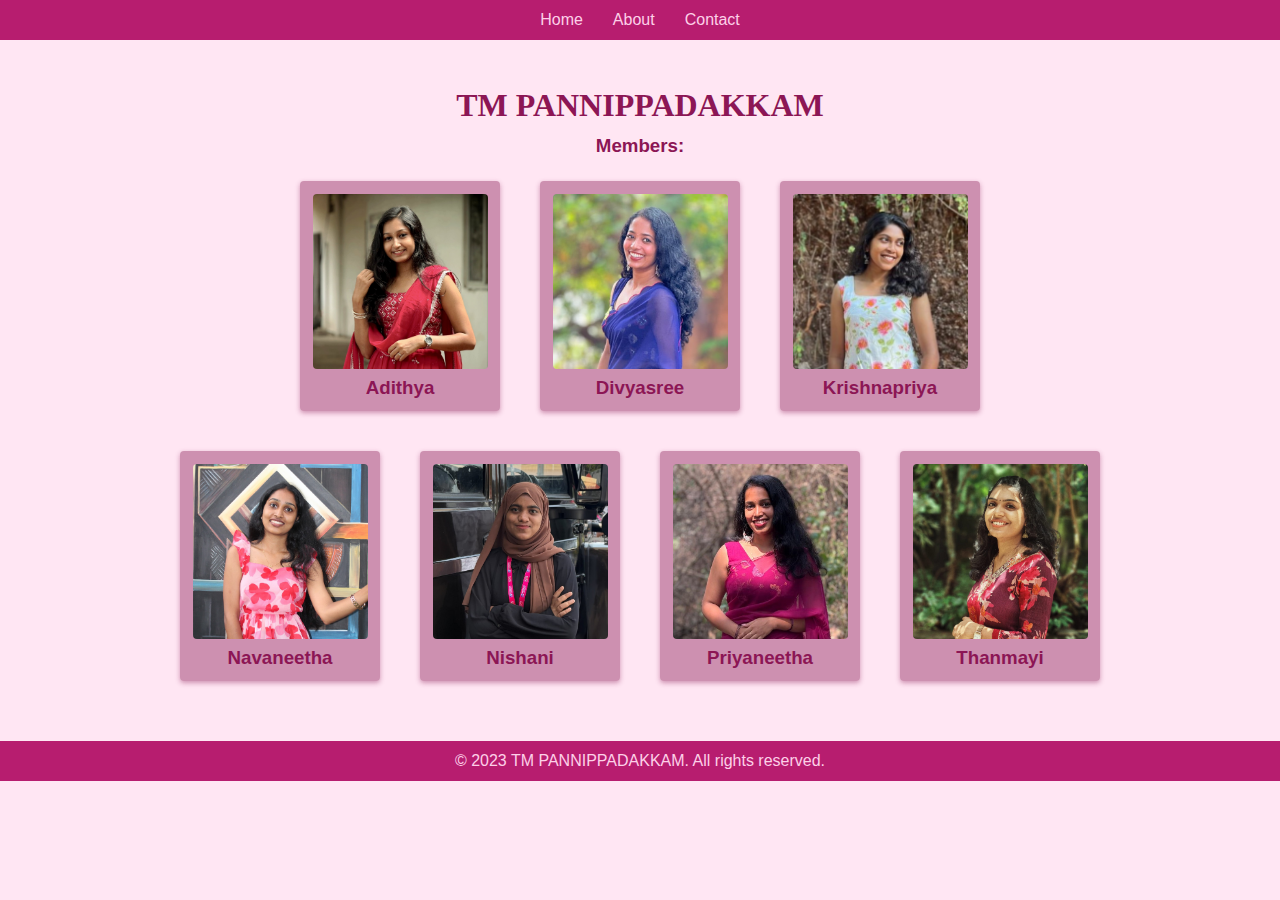
<file: index.html>
<!DOCTYPE html>
<html lang="en">
<head>
    <meta charset="UTF-8">
    <meta name="viewport" content="width=device-width, initial-scale=1.0">
    <title>😼Pannippadakkamzz!!💣💥
</title>
    <link rel="stylesheet" href="front.css">
</head>
<body>
    <nav>
        <ul>
            <li><a href="index.html">Home</a></li>
            <li>About</li>
            <li>Contact</li>
        </ul>
    </nav>

    <div class="container">
        <h1>TM PANNIPPADAKKAM</h1>

        <h3>Members:</h3>

        <div class="profile">
            <div class="member">
                <div>
                    <h3><a href="adithya.html">
                        <img src="photos/adithya.jpg" alt="Member 1">Adithya</a></h3>
                </div>
            </div>
            <div class="member">
                <div>
                    <h3><a href="chinnu.html">
                        <img src="photos/chinnu.jpg" alt="Member 2">Divyasree</a></h3>
                </div>
            </div>
            <div class="member">
                <div>
                    <h3><a href="kp.html">
                        <img src="photos/kp.jpg" alt="Member 3">Krishnapriya</a></h3>
                </div>
            </div>
        </div>
        <div class="profile">
            <div class="member">
                <div>
                    <h3><a href="navani.html">
                        <img src="photos/navani.jpg" alt="Member 4">Navaneetha</a></h3>
                </div>
            </div>
            <div class="member">
                <div>
                    <h3><a href="nish.html">
                        <img src="photos/nish.jpg" alt="Member 5">Nishani</a></h3>
                </div>
            </div>
            <div class="member">
                <div>
                    <h3><a href="priya.html">
                        <img src="photos/priya.jpg" alt="Member 6">Priyaneetha</a></h3>
                </div>
            </div>
            <div class="member">
                <div>
                    <h3><a href="thanu.html">
                        <img src="photos/thanu.jpg" alt="Member 7">Thanmayi</a></h3>

                </div>
            </div>
        </div>
    </div>
    <footer>
        <p>&copy; 2023 TM PANNIPPADAKKAM. All rights reserved.</p>
    </footer>
</body>
</html>
</file>
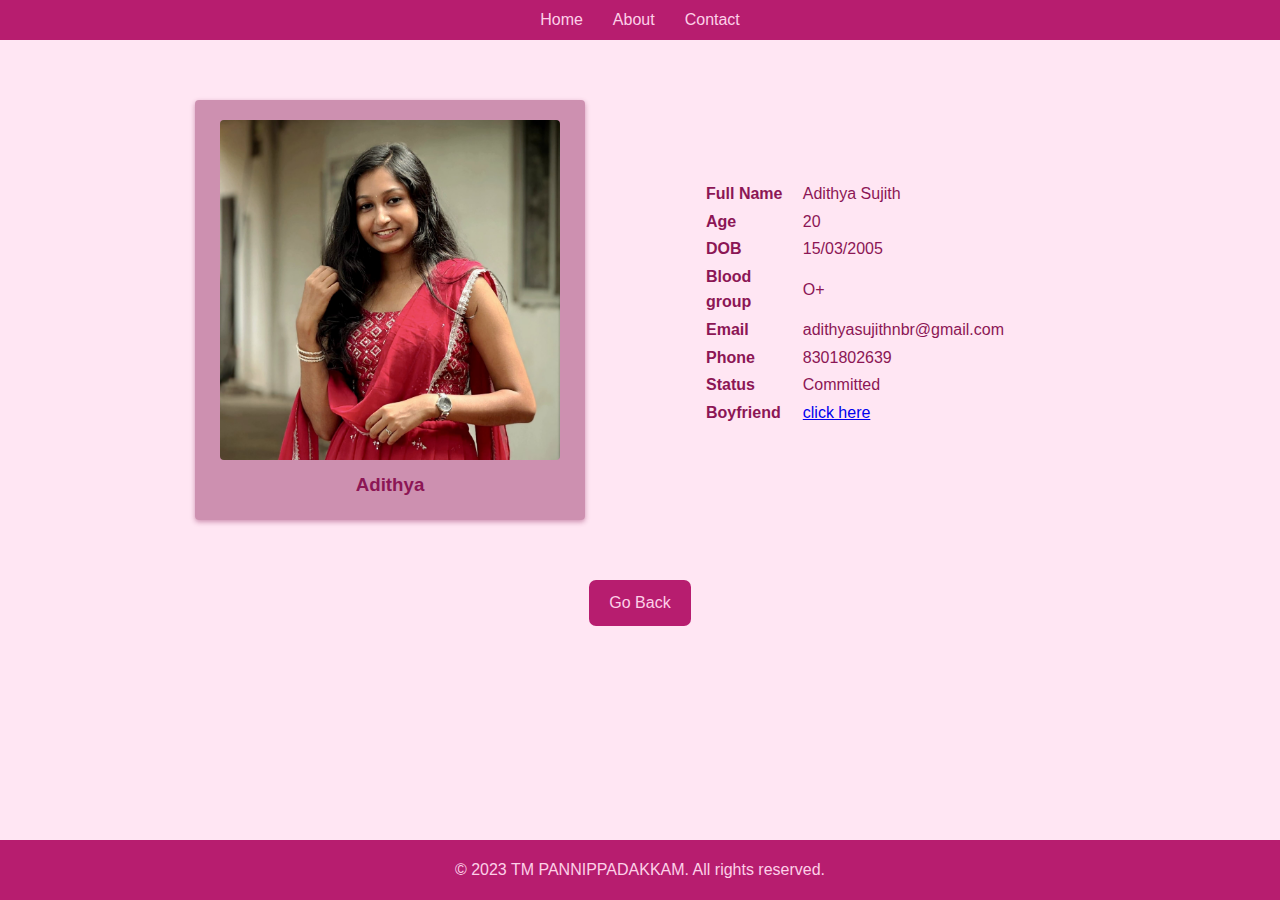
<file: adithya.html>
<!DOCTYPE html>
<html lang="en">
<head>
    <meta charset="UTF-8" />
    <meta name="viewport" content="width=device-width, initial-scale=1.0"/>
    <title>About Adithya</title>
    <link rel="stylesheet" href="adithya.css" />
</head>
<body>
    <nav>
        <ul>
            <li><a href="index.html">Home</a></li>
            <li>About</li>
            <li>Contact</li>
        </ul>
    </nav>

    <div class="container">  
        <div class="profile">
            <main class="member">
                <h3>
                    <img src="photos/adithya.jpg" alt="Adithya">
                    Adithya
                </h3>
            </main> 

            <table>
                <tr>
                    <th>Full Name</th>
                    <td>Adithya Sujith</td>
                </tr>
                <tr>
                    <th>Age</th>
                    <td>20</td>
                </tr>
                <tr>
                    <th>DOB</th>
                    <td>15/03/2005</td>
                </tr>
                <tr>
                    <th>Blood group</th>
                    <td>O+</td>
                </tr>
                <tr>
                    <th>Email</th>
                    <td>adithyasujithnbr@gmail.com</td>
                </tr>
                <tr>
                    <th>Phone</th>
                    <td>8301802639</td>
                </tr>
                <tr>
                    <th>Status</th>
                    <td>Committed</td>
                </tr>
                <tr>
                    <th>Boyfriend</th>
                    <td><a href="karthi.html">click here</a></td>
                </tr>
            </table>    
        </div> 
        
        <div class="back-button-container">
            <a href="index.html" class="back-button">Go Back</a>
        </div>
    </div>

    <footer>
        <p>&copy; 2023 TM PANNIPPADAKKAM. All rights reserved.</p>
    </footer>
    
</body>
</html>
</file>
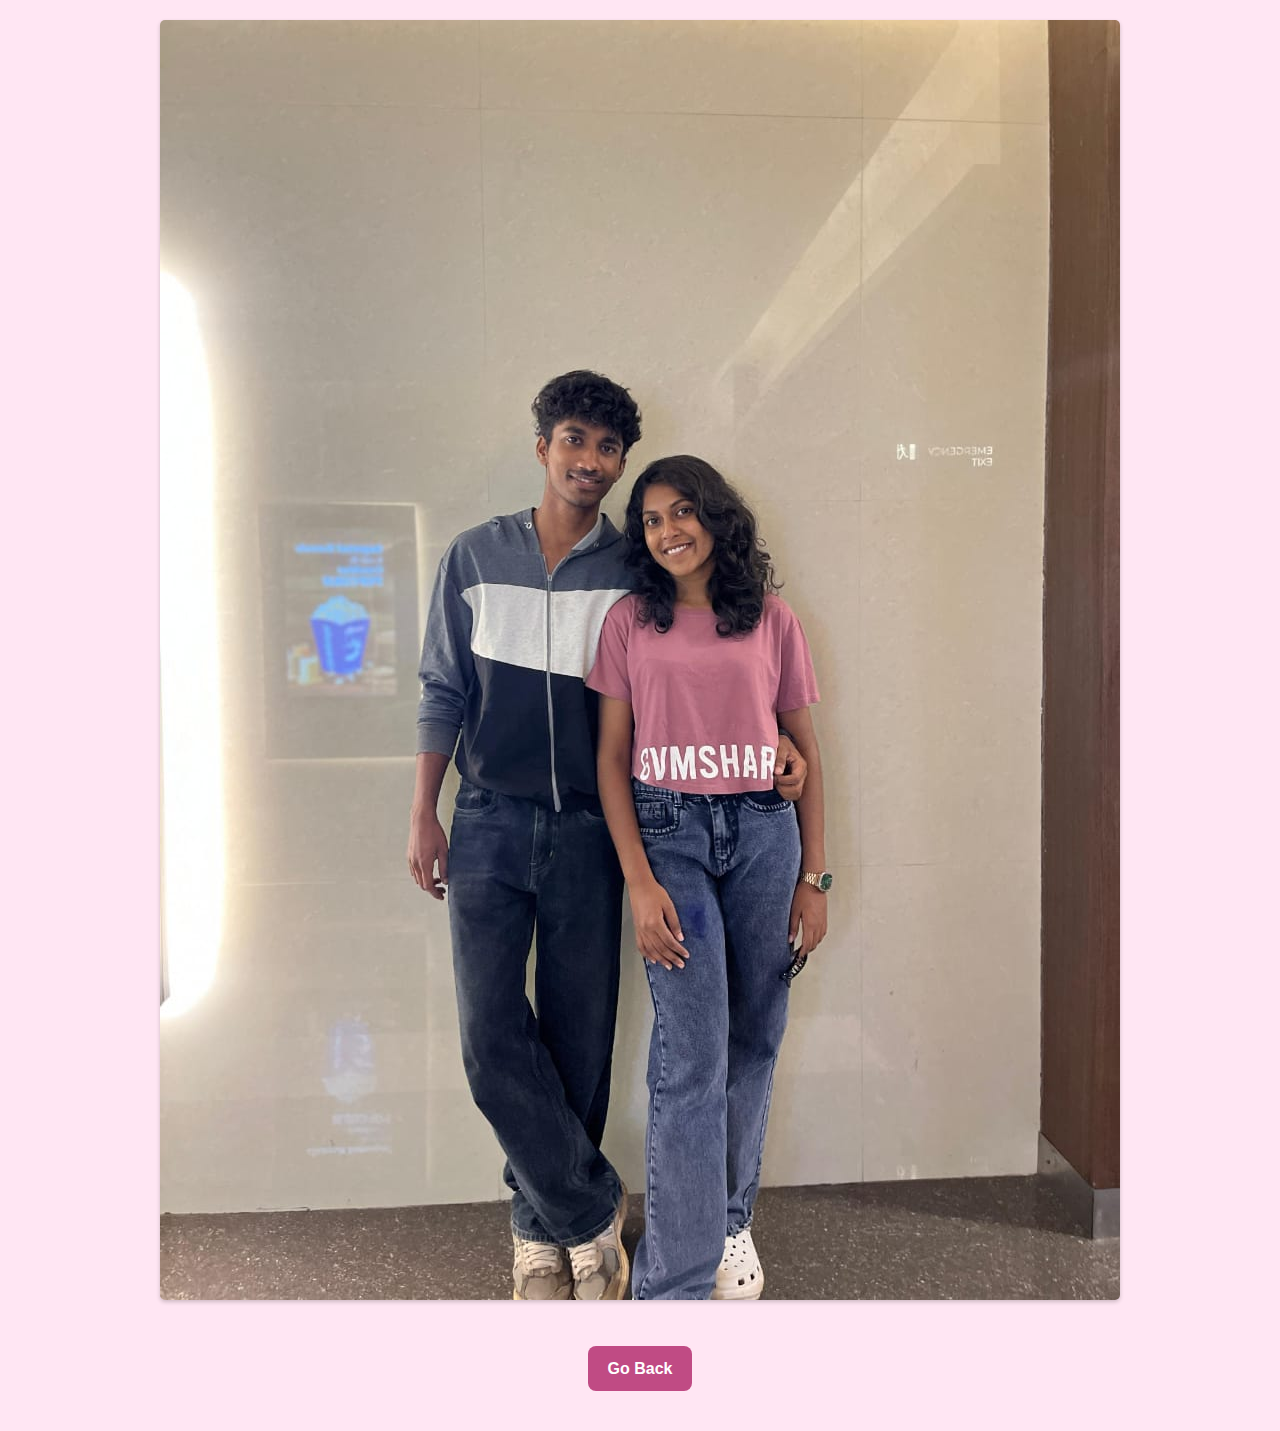
<file: akku.html>
<!DOCTYPE html>
<html lang="en">
<head>
  <meta charset="UTF-8" />
  <meta name="viewport" content="width=device-width, initial-scale=1.0"/>
  <title>Akku</title>
  <link rel="stylesheet" href="adithya.css" />
  <style>
    .image-page {
      text-align: center;
      padding: 20px;
    }

    .image-page img {
      max-width: 90%;
      height: auto;
      border-radius: 5px;
        box-shadow: 0 2px 4px rgba(0, 0, 0, 0.2);
    }

    .back-button {
      display: inline-block;
      margin-top: 20px;
      padding: 10px 20px;
      background-color: #c04b84;
      color: white;
      text-decoration: none;
      border-radius: 8px;
      font-weight: bold;
    }

    .back-button:hover {
      background-color: #a63e71;
    }
  </style>
</head>
<body>
  <div class="image-page">
    <img src="photos/akku.jpg" alt="Akku" />
    <br />
    <a href="kp.html" class="back-button">Go Back</a>
  </div>
</body>
</html>
</file>
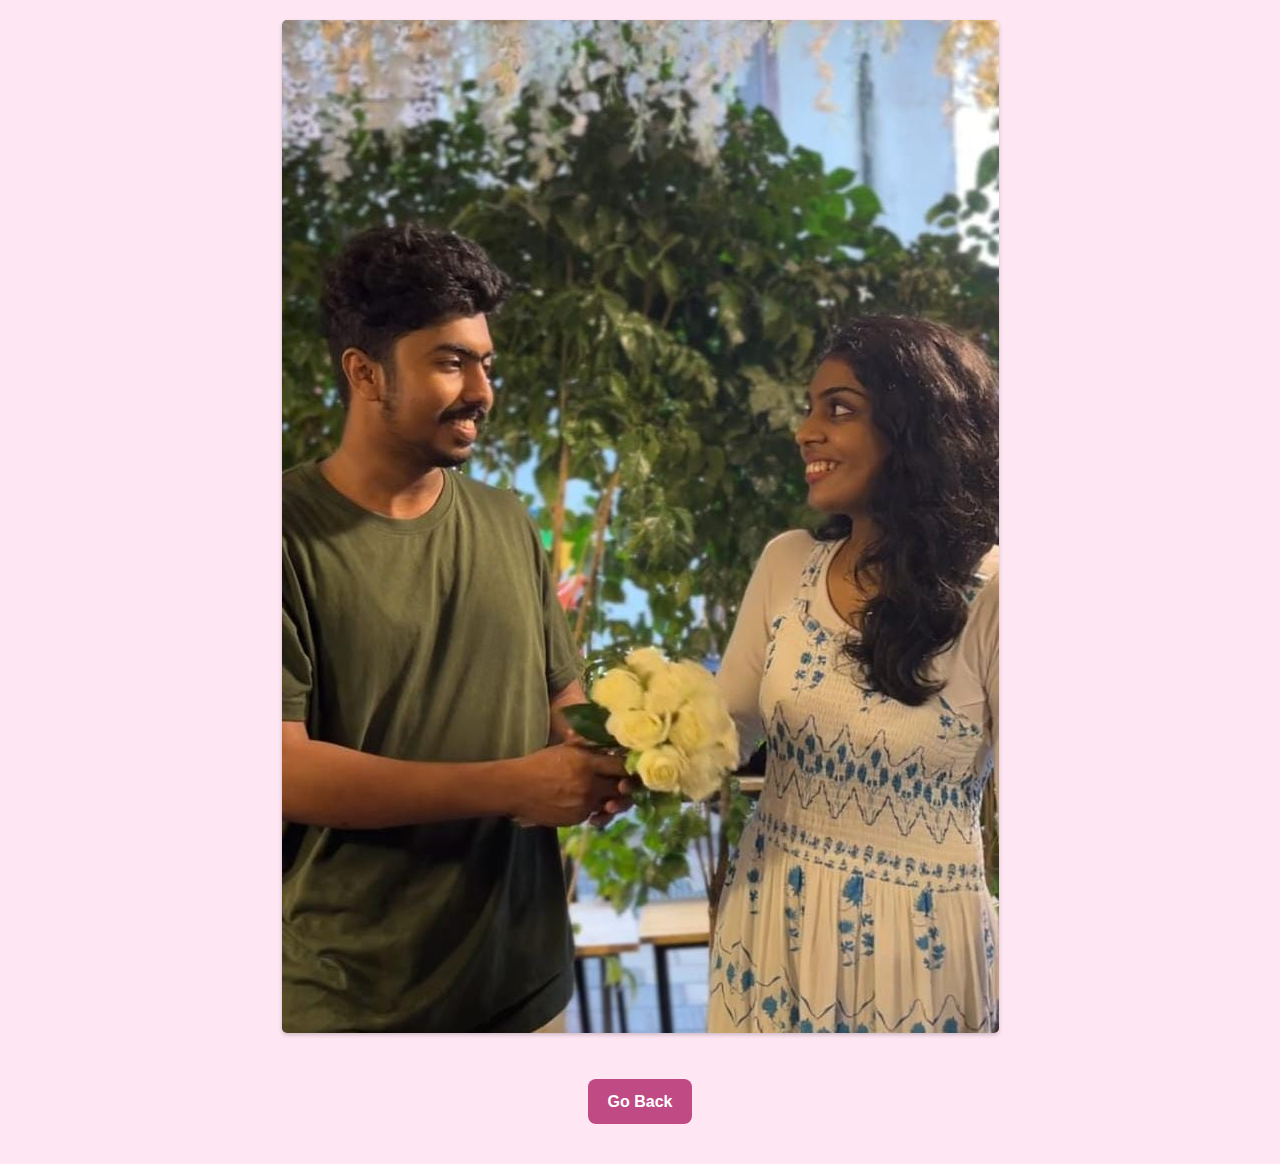
<file: amal.html>
<!DOCTYPE html>
<html lang="en">
<head>
  <meta charset="UTF-8" />
  <meta name="viewport" content="width=device-width, initial-scale=1.0"/>
  <title>Amal</title>
  <link rel="stylesheet" href="adithya.css" />
  <style>
    .image-page {
      text-align: center;
      padding: 20px;
    }

    .image-page img {
      max-width: 90%;
      height: auto;
      border-radius: 5px;
        box-shadow: 0 2px 4px rgba(0, 0, 0, 0.2);
    }

    .back-button {
      display: inline-block;
      margin-top: 20px;
      padding: 10px 20px;
      background-color: #c04b84;
      color: white;
      text-decoration: none;
      border-radius: 8px;
      font-weight: bold;
    }

    .back-button:hover {
      background-color: #a63e71;
    }
  </style>
</head>
<body>
  <div class="image-page">
    <img src="photos/amal.jpg" alt="Amal" />
    <br />
    <a href="thanu.html" class="back-button">Go Back</a>
  </div>
</body>
</html>
</file>
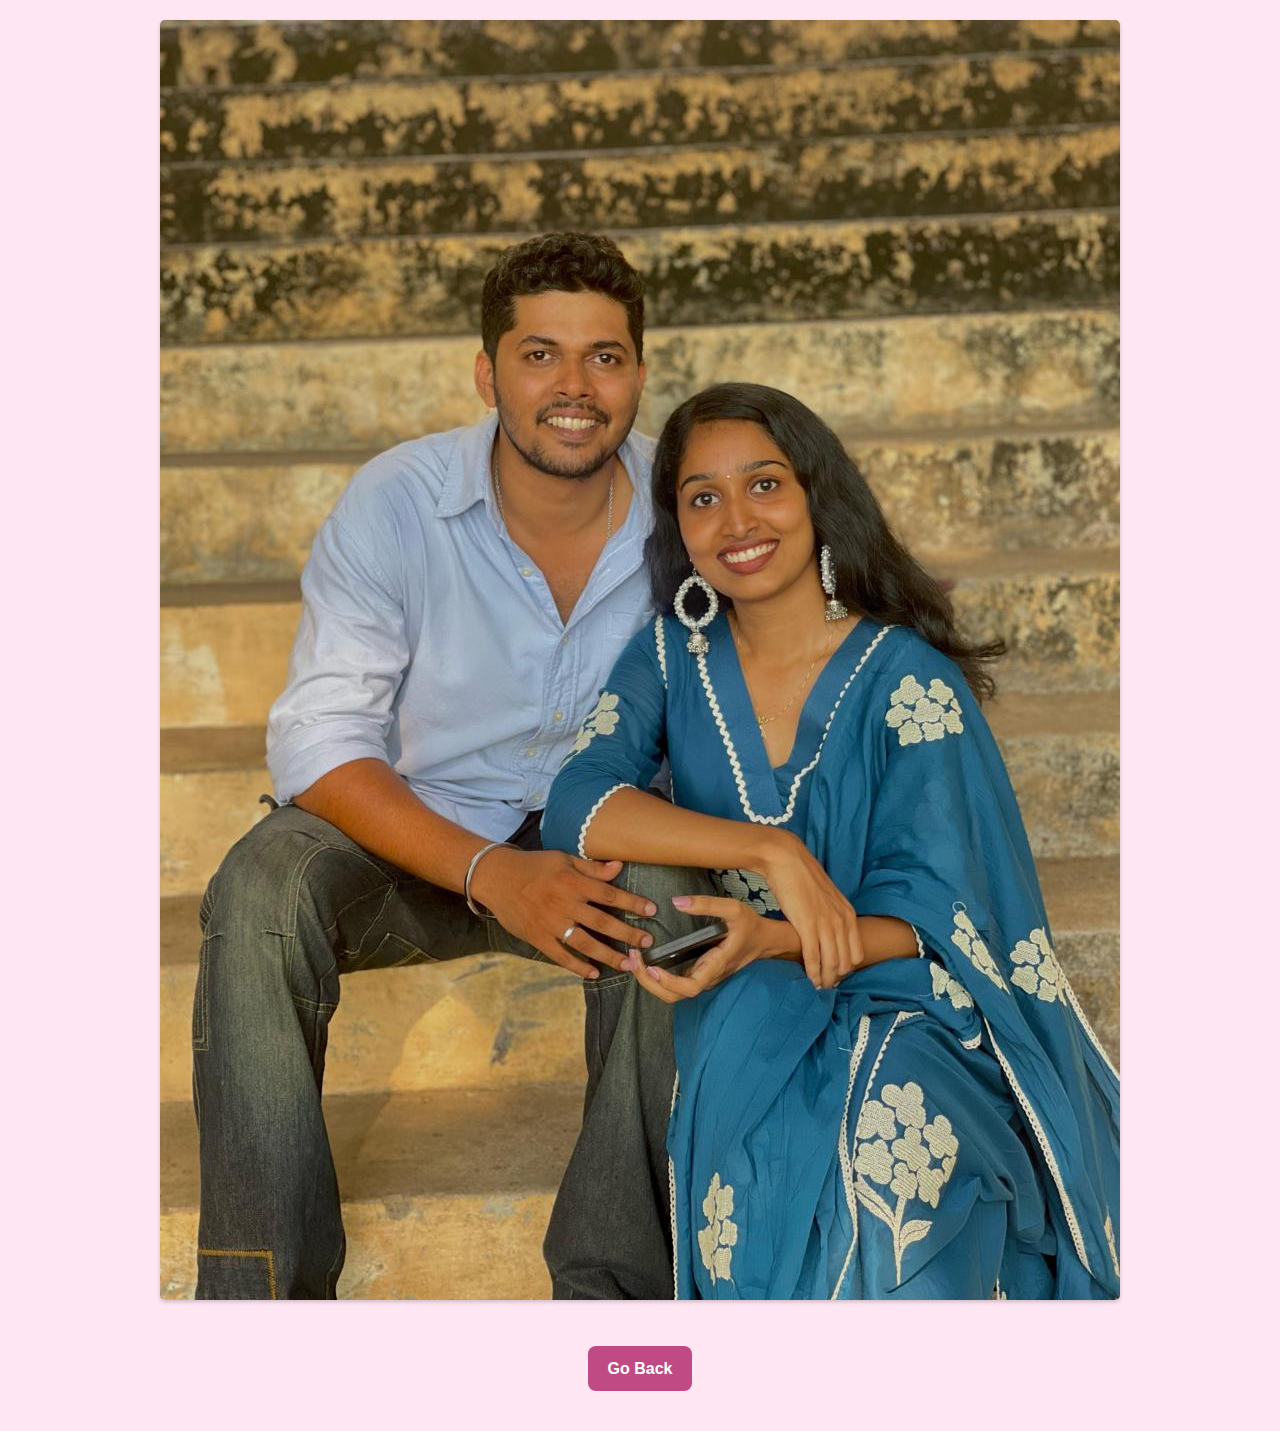
<file: arun.html>
<!DOCTYPE html>
<html lang="en">
<head>
  <meta charset="UTF-8" />
  <meta name="viewport" content="width=device-width, initial-scale=1.0"/>
  <title>Arun</title>
  <link rel="stylesheet" href="adithya.css" />
  <style>
    .image-page {
      text-align: center;
      padding: 20px;
    }

    .image-page img {
      max-width: 90%;
      height: auto;
      border-radius: 5px;
        box-shadow: 0 2px 4px rgba(0, 0, 0, 0.2);
    }

    .back-button {
      display: inline-block;
      margin-top: 20px;
      padding: 10px 20px;
      background-color: #c04b84;
      color: white;
      text-decoration: none;
      border-radius: 8px;
      font-weight: bold;
    }

    .back-button:hover {
      background-color: #a63e71;
    }
  </style>
</head>
<body>
  <div class="image-page">
    <img src="photos/arun.jpg" alt="Arun" />
    <br />
    <a href="navani.html" class="back-button">Go Back</a>
  </div>
</body>
</html>
</file>
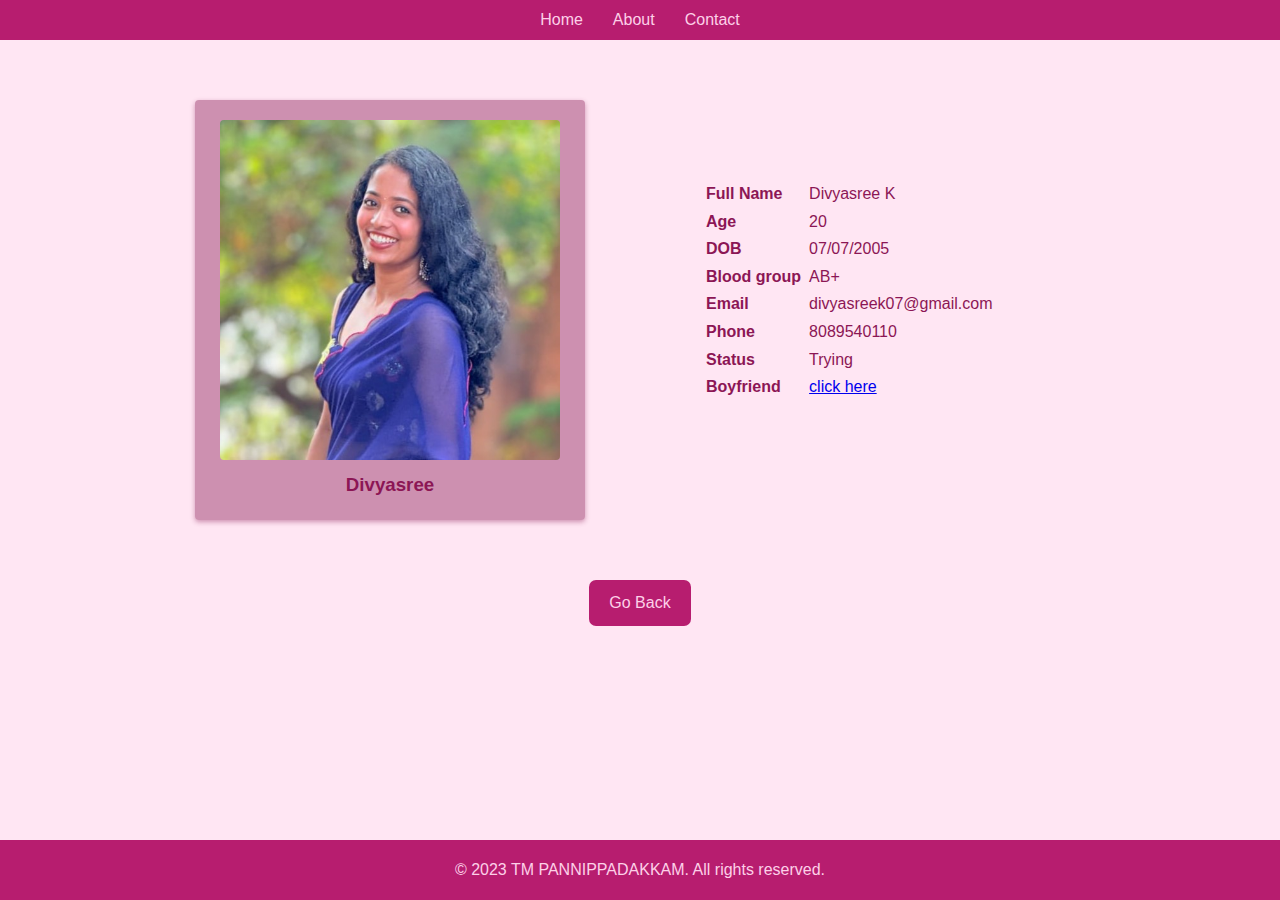
<file: chinnu.html>
<!DOCTYPE html>
<html lang="en">
<head>
    <meta charset="UTF-8">
    <meta name="viewport" content="width=device-width, initial-scale=1.0">
    <title>Divyasree</title>
    <link rel="stylesheet" href="adithya.css">
</head>
<body>
    <nav>
        <ul>
            <li><a href="index.html">Home</a></li>
            <li>About</li>
            <li>Contact</li>
        </ul>
    </nav>

    <div class="container">
        <div class="profile">
            <main class="member">
                <h3>
                    <img src="photos/chinnu.jpg" alt="Divyasree">
                    Divyasree
                </h3>
            </main> 

            <table>
                <tr>
                    <th>Full Name</th>
                    <td>Divyasree K</td>
                </tr>
                <tr>
                    <th>Age</th>
                    <td>20</td>
                </tr>
                <tr>
                    <th>DOB</th>
                    <td>07/07/2005</td>
                </tr>
                <tr>
                    <th>Blood group</th>
                    <td>AB+</td>
                </tr>
                <tr>
                    <th>Email</th>
                    <td>divyasreek07@gmail.com</td>
                </tr>
                <tr>
                    <th>Phone</th>
                    <td>8089540110</td>
                </tr>
                <tr>
                    <th>Status</th>
                    <td>Trying</td>
                </tr>
                <tr>
                    <th>Boyfriend</th>
                    <td><a href="rohit.html">click here</a></td>
                </tr>
            </table>
        </div> 
        
        <div class="back-button-container">
            <a href="index.html" class="back-button">Go Back</a>
        </div>
    </div>

    <footer>
        <p>&copy; 2023 TM PANNIPPADAKKAM. All rights reserved.</p>
    </footer>
</body>
</html>
</file>
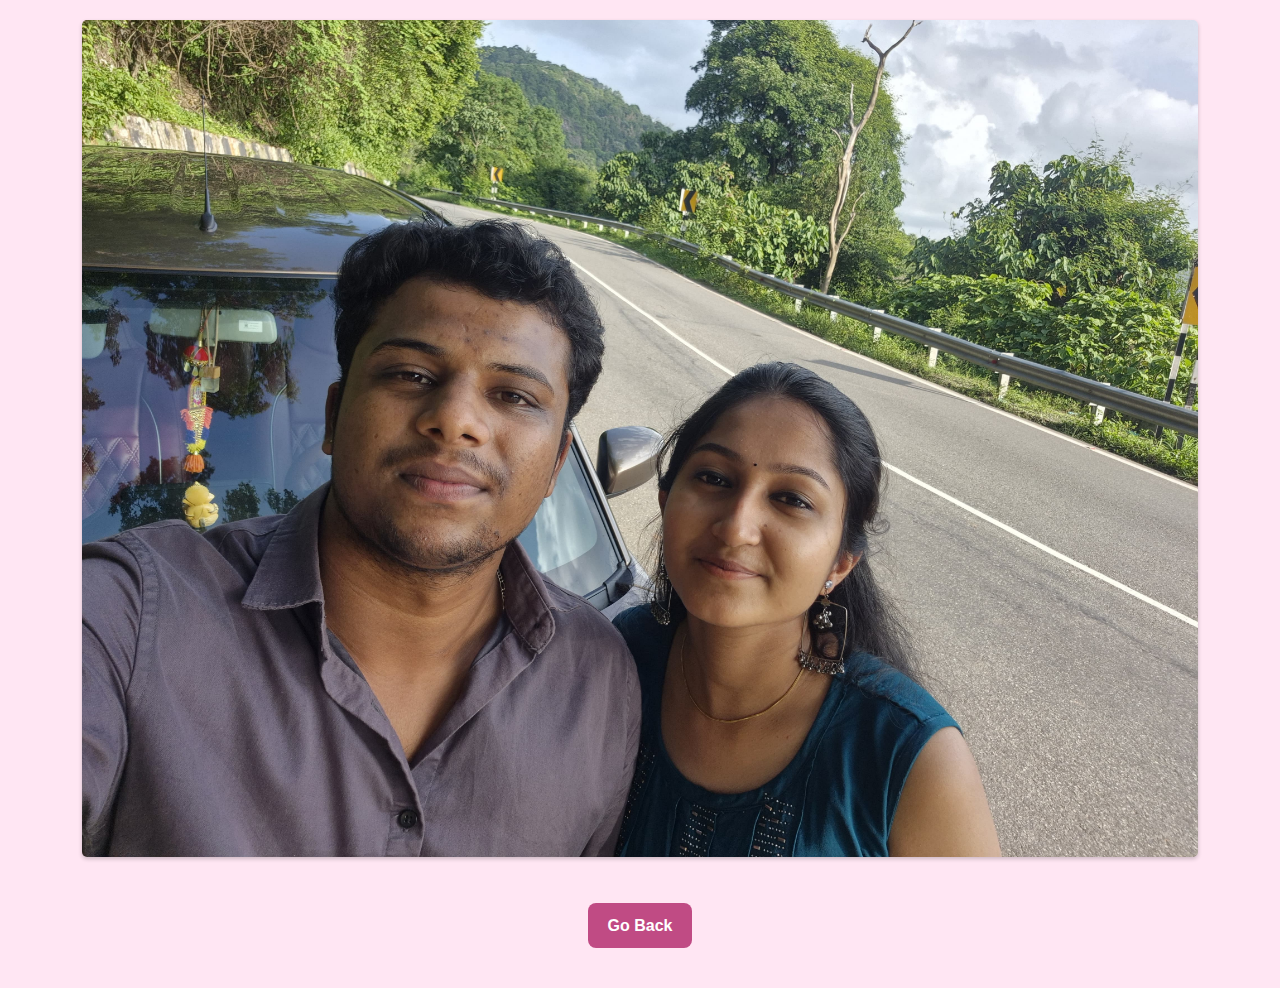
<file: karthi.html>
<!DOCTYPE html>
<html lang="en">
<head>
  <meta charset="UTF-8" />
  <meta name="viewport" content="width=device-width, initial-scale=1.0"/>
  <title>Karthi</title>
  <link rel="stylesheet" href="adithya.css" />
  <style>
    .image-page {
      text-align: center;
      padding: 20px;
    }

    .image-page img {
      max-width: 90%;
      height: auto;
      border-radius: 5px;
        box-shadow: 0 2px 4px rgba(0, 0, 0, 0.2);
    }

    .back-button {
      display: inline-block;
      margin-top: 20px;
      padding: 10px 20px;
      background-color: #c04b84;
      color: white;
      text-decoration: none;
      border-radius: 8px;
      font-weight: bold;
    }

    .back-button:hover {
      background-color: #a63e71;
    }
  </style>
</head>
<body>
  <div class="image-page">
    <img src="photos/karthi.jpg" alt="Karthi and Adithya" />
    <br />
    <a href="adithya.html" class="back-button">Go Back</a>
  </div>
</body>
</html>
</file>
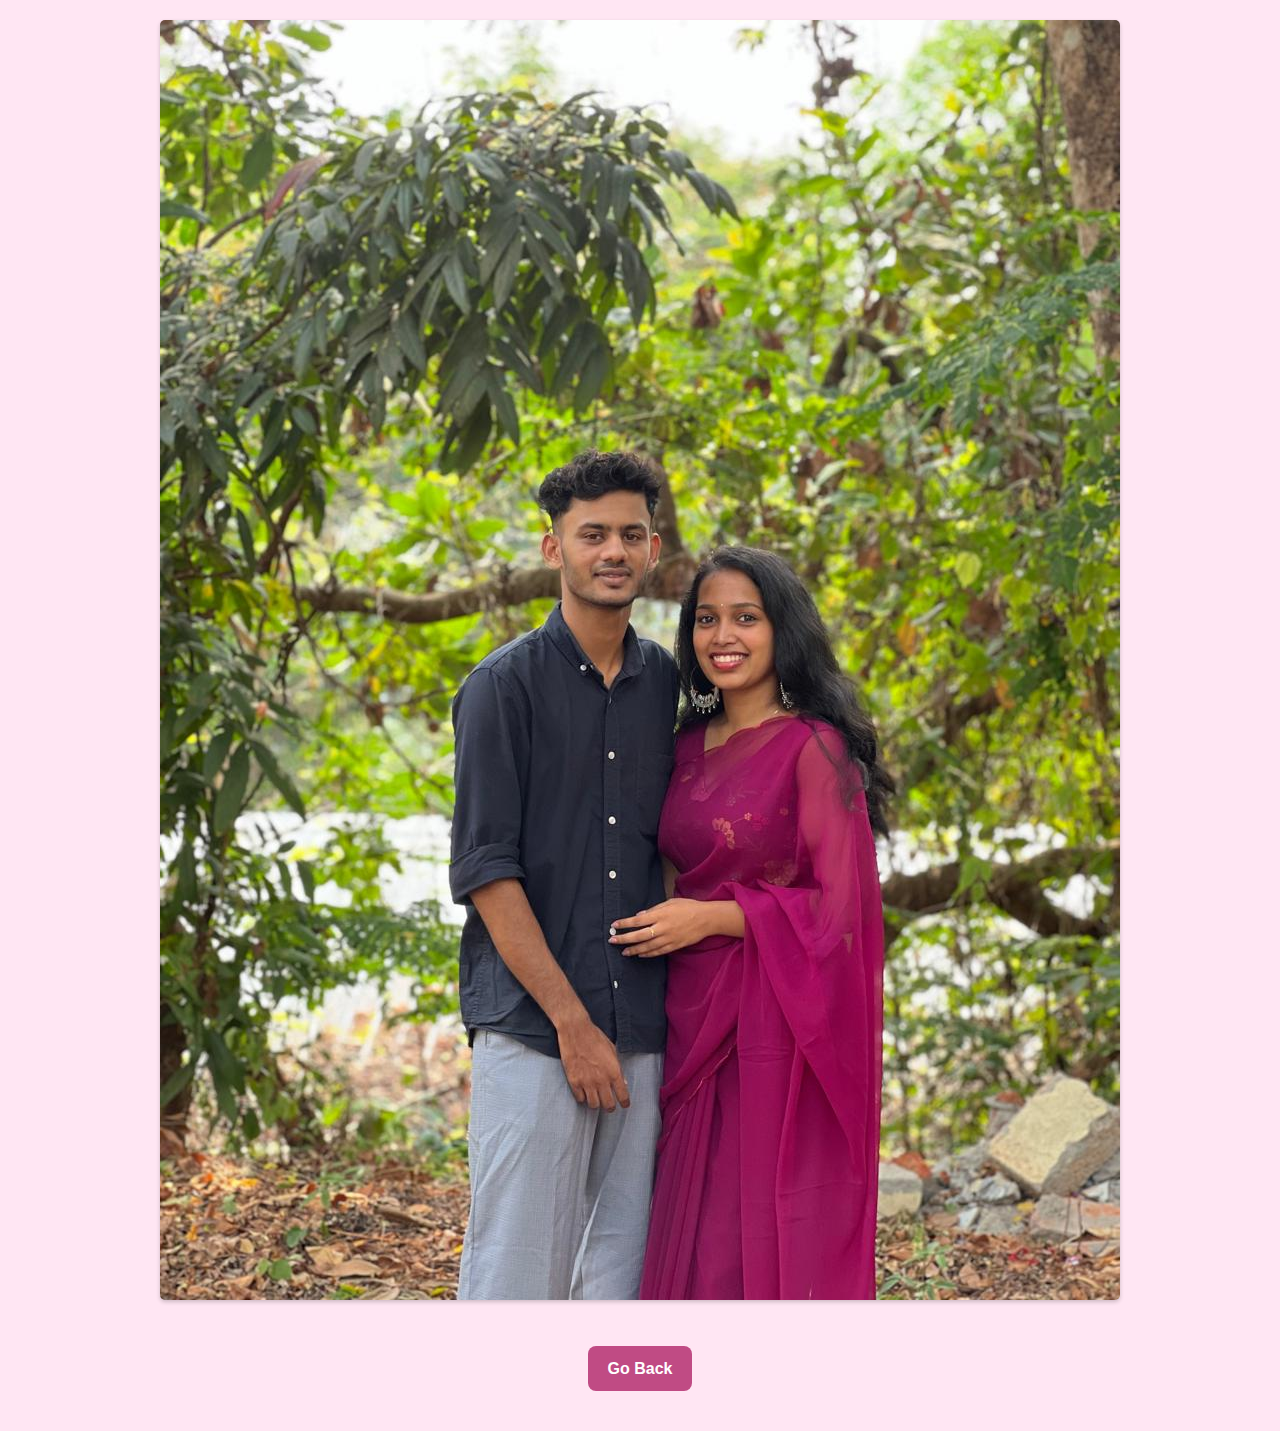
<file: kashi.html>
<!DOCTYPE html>
<html lang="en">
<head>
  <meta charset="UTF-8" />
  <meta name="viewport" content="width=device-width, initial-scale=1.0"/>
  <title>Kashi</title>
  <link rel="stylesheet" href="adithya.css" />
  <style>
    .image-page {
      text-align: center;
      padding: 20px;
    }

    .image-page img {
      max-width: 90%;
      height: auto;
      border-radius: 5px;
        box-shadow: 0 2px 4px rgba(0, 0, 0, 0.2);
    }

    .back-button {
      display: inline-block;
      margin-top: 20px;
      padding: 10px 20px;
      background-color: #c04b84;
      color: white;
      text-decoration: none;
      border-radius: 8px;
      font-weight: bold;
    }

    .back-button:hover {
      background-color: #a63e71;
    }
  </style>
</head>
<body>
  <div class="image-page">
    <img src="photos/kashi.jpg" alt="Kashi" />
    <br />
    <a href="priya.html" class="back-button">Go Back</a>
  </div>
</body>
</html>
</file>
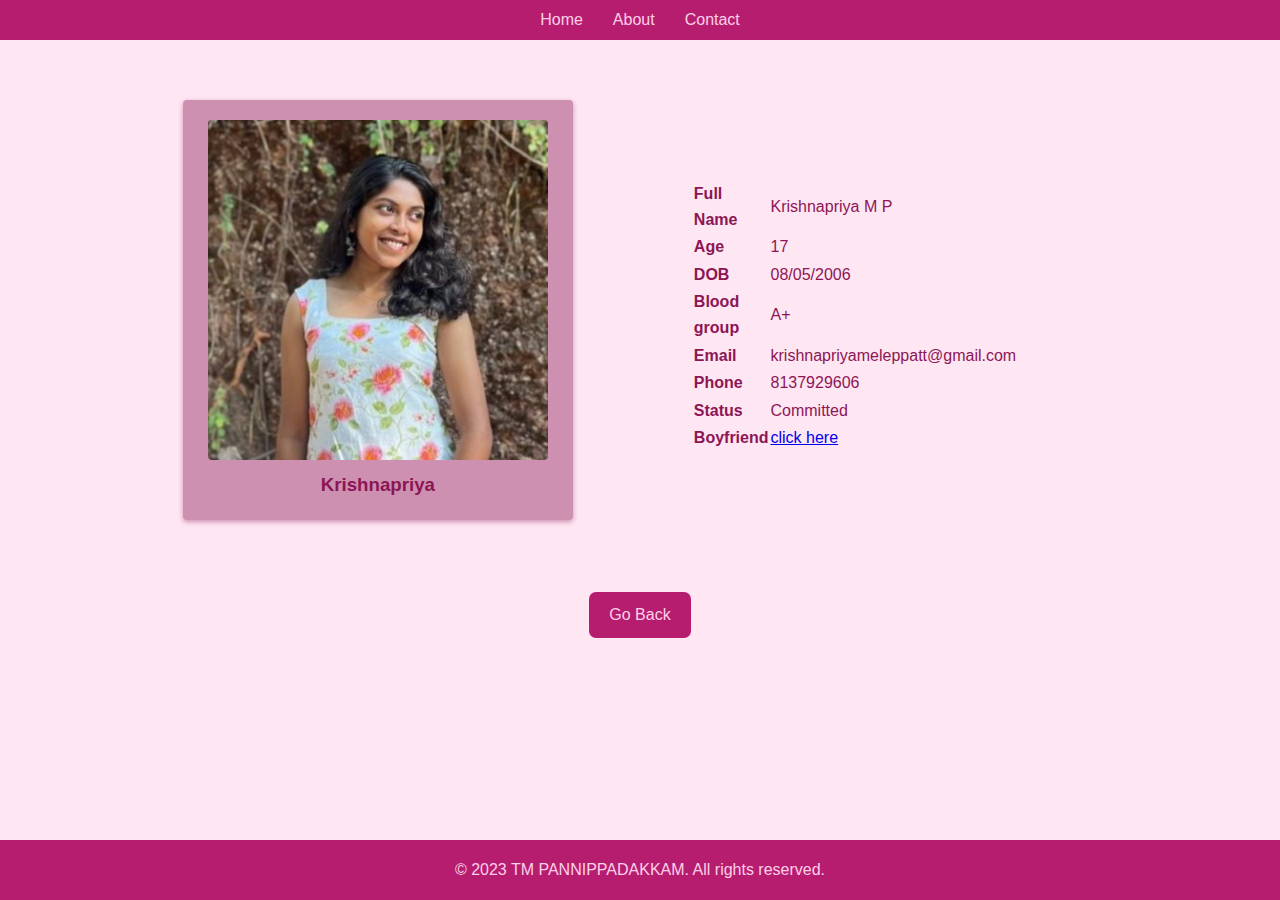
<file: kp.html>
<!DOCTYPE html>
<html lang="en">
<head>
    <meta charset="UTF-8">
    <meta name="viewport" content="width=device-width, initial-scale=1.0">
    <title>Krishnapriya</title>
    <link rel="stylesheet" href="adithya.css">
</head>
<body>
    <nav>
        <ul>
            <li><a href="index.html">Home</a></li>
            <li>About</li>
            <li>Contact</li>
        </ul>
    </nav>

    <div class="container">
        <div class="profile">
            <main class="member">
                <h3>
                    <img src="photos/kp.jpg" alt="Krishnapriya">
                    Krishnapriya
                </h3>
            </main> 

            <table>
                <tr>
                    <th>Full Name</th>
                    <td>Krishnapriya M P</td>
                </tr>
                <tr>
                    <th>Age</th>
                    <td>17</td>
                </tr>
                <tr>
                    <th>DOB</th>
                    <td>08/05/2006</td>
                </tr>
                <tr>
                    <th>Blood group</th>
                    <td>A+</td>
                </tr>
                <tr>
                    <th>Email</th>
                    <td>krishnapriyameleppatt@gmail.com</td>
                </tr>
                <tr>
                    <th>Phone</th>
                    <td>8137929606</td>
                </tr>
                <tr>
                    <th>Status</th>
                    <td>Committed</td>
                </tr>
                <tr>
                    <th>Boyfriend</th>
                    <td><a href="akku.html">click here</a></td>
                </tr>
            </table>
        </div> 
        
        <div class="back-button-container">
            <a href="index.html" class="back-button">Go Back</a>
        </div>
    </div>

    <footer>
        <p>&copy; 2023 TM PANNIPPADAKKAM. All rights reserved.</p>
    </footer>
</body>
</html>
</file>
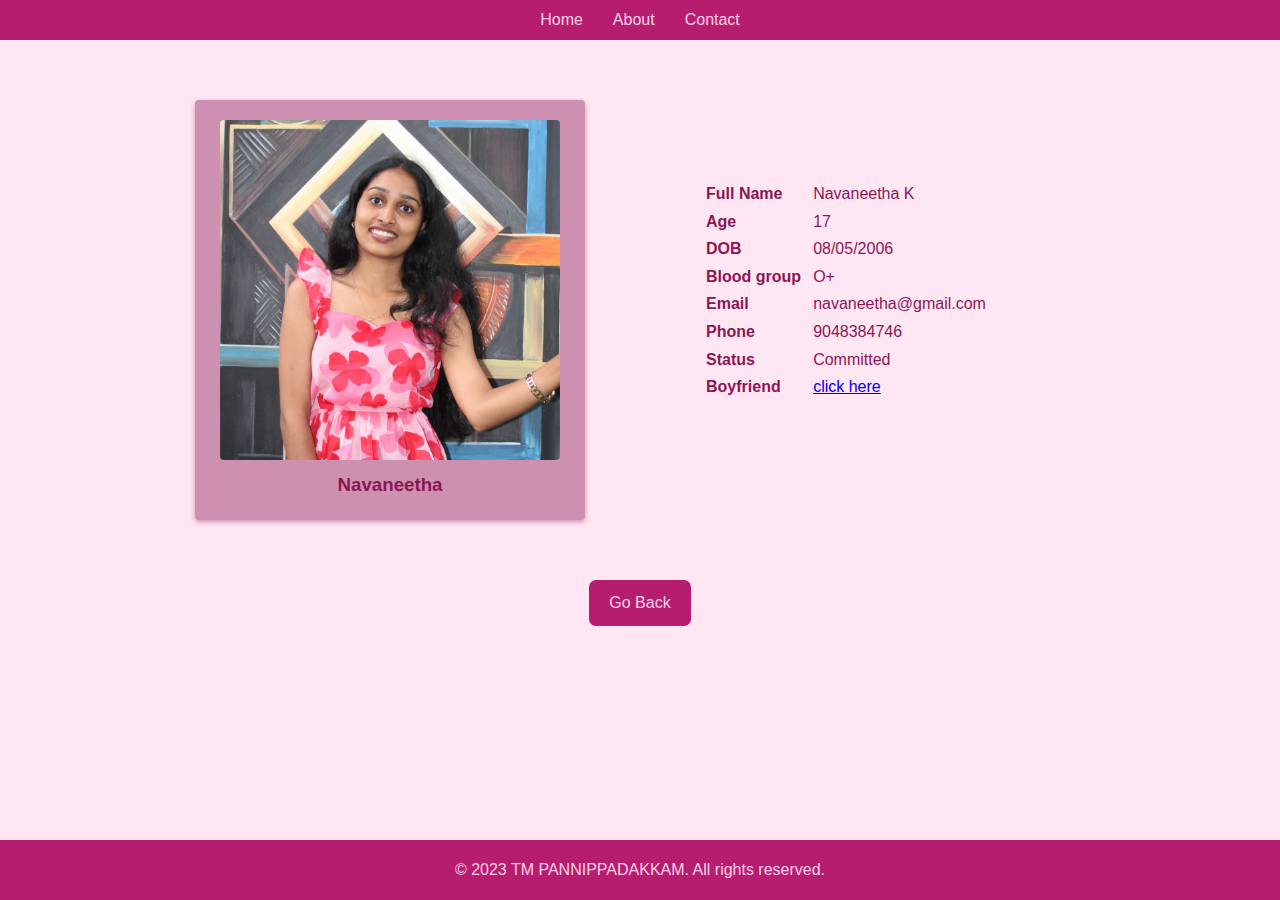
<file: navani.html>
<!DOCTYPE html>
<html lang="en">
<head>
    <meta charset="UTF-8">
    <meta name="viewport" content="width=device-width, initial-scale=1.0">
    <title>Navaneetha</title>
    <link rel="stylesheet" href="adithya.css">
</head>
<body>
    <nav>
        <ul>
            <li><a href="index.html">Home</a></li>
            <li>About</li>
            <li>Contact</li>
        </ul>
    </nav>

    <div class="container">
        <div class="profile">
            <main class="member">
                <h3>
                    <img src="photos/navani.jpg" alt="Navaneetha">
                    Navaneetha
                </h3>
            </main> 

            <table>
                <tr>
                    <th>Full Name</th>
                    <td>Navaneetha K</td>
                </tr>
                <tr>
                    <th>Age</th>
                    <td>17</td>
                </tr>
                <tr>
                    <th>DOB</th>
                    <td>08/05/2006</td>
                </tr>
                <tr>
                    <th>Blood group</th>
                    <td>O+</td>
                </tr>
                <tr>
                    <th>Email</th>
                    <td>navaneetha@gmail.com</td>
                </tr>
                <tr>
                    <th>Phone</th>
                    <td>9048384746</td>
                </tr>
                <tr>
                    <th>Status</th>
                    <td>Committed</td>
                </tr>
                <tr>
                    <th>Boyfriend</th>
                    <td><a href="arun.html">click here</a></td>
                </tr>
            </table>
        </div> 
        
        <div class="back-button-container">
            <a href="index.html" class="back-button">Go Back</a>
        </div>
    </div>

    <footer>
        <p>&copy; 2023 TM PANNIPPADAKKAM. All rights reserved.</p>
    </footer>
</body>
</html>
</file>
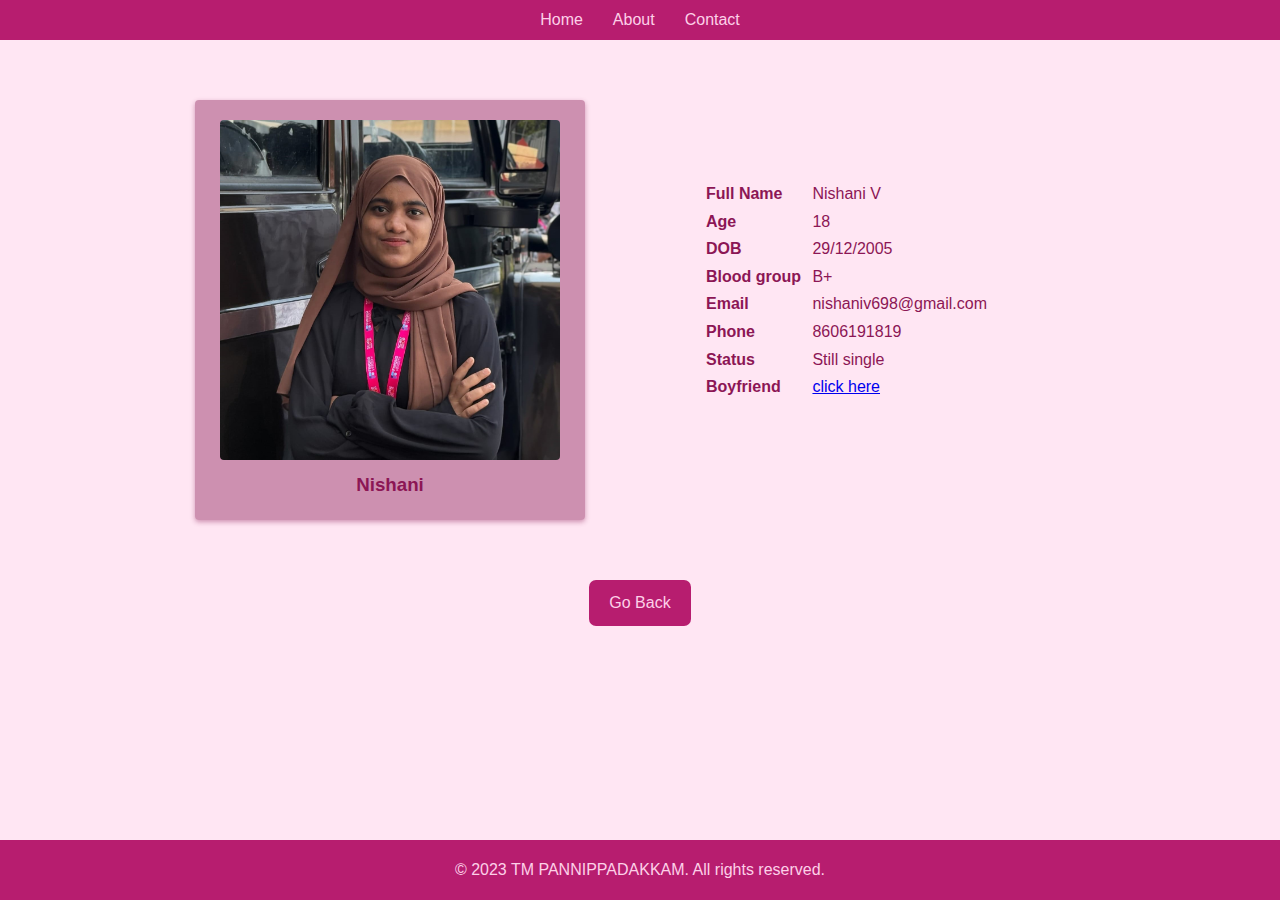
<file: nish.html>
<!DOCTYPE html>
<html lang="en">
<head>
    <meta charset="UTF-8">
    <meta name="viewport" content="width=device-width, initial-scale=1.0">
    <title>Nishani</title>
    <link rel="stylesheet" href="adithya.css">
</head>
<body>
    <nav>
        <ul>
            <li><a href="index.html">Home</a></li>
            <li>About</li>
            <li>Contact</li>
        </ul>
    </nav>

    <div class="container">
        <div class="profile">
            <main class="member">
                <h3>
                    <img src="photos/nish.jpg" alt="Nishani">
                    Nishani
                </h3>
            </main> 

            <table>
                <tr>
                    <th>Full Name</th>
                    <td>Nishani V</td>
                </tr>
                <tr>
                    <th>Age</th>
                    <td>18</td>
                </tr>
                <tr>
                    <th>DOB</th>
                    <td>29/12/2005</td>
                </tr>
                <tr>
                    <th>Blood group</th>
                    <td>B+</td>
                </tr>
                <tr>
                    <th>Email</th>
                    <td>nishaniv698@gmail.com</td>
                </tr>
                <tr>
                    <th>Phone</th>
                    <td>8606191819</td>
                </tr>
                <tr>
                    <th>Status</th>
                    <td>Still single</td>
                </tr>
                <tr>
                    <th>Boyfriend</th>
                    <td><a href="nothing.html">click here</a></td>
                </tr>
            </table>
        </div> 
        
        <div class="back-button-container">
            <a href="index.html" class="back-button">Go Back</a>
        </div>
    </div>

    <footer>
        <p>&copy; 2023 TM PANNIPPADAKKAM. All rights reserved.</p>
    </footer>
</body>
</html>
</file>
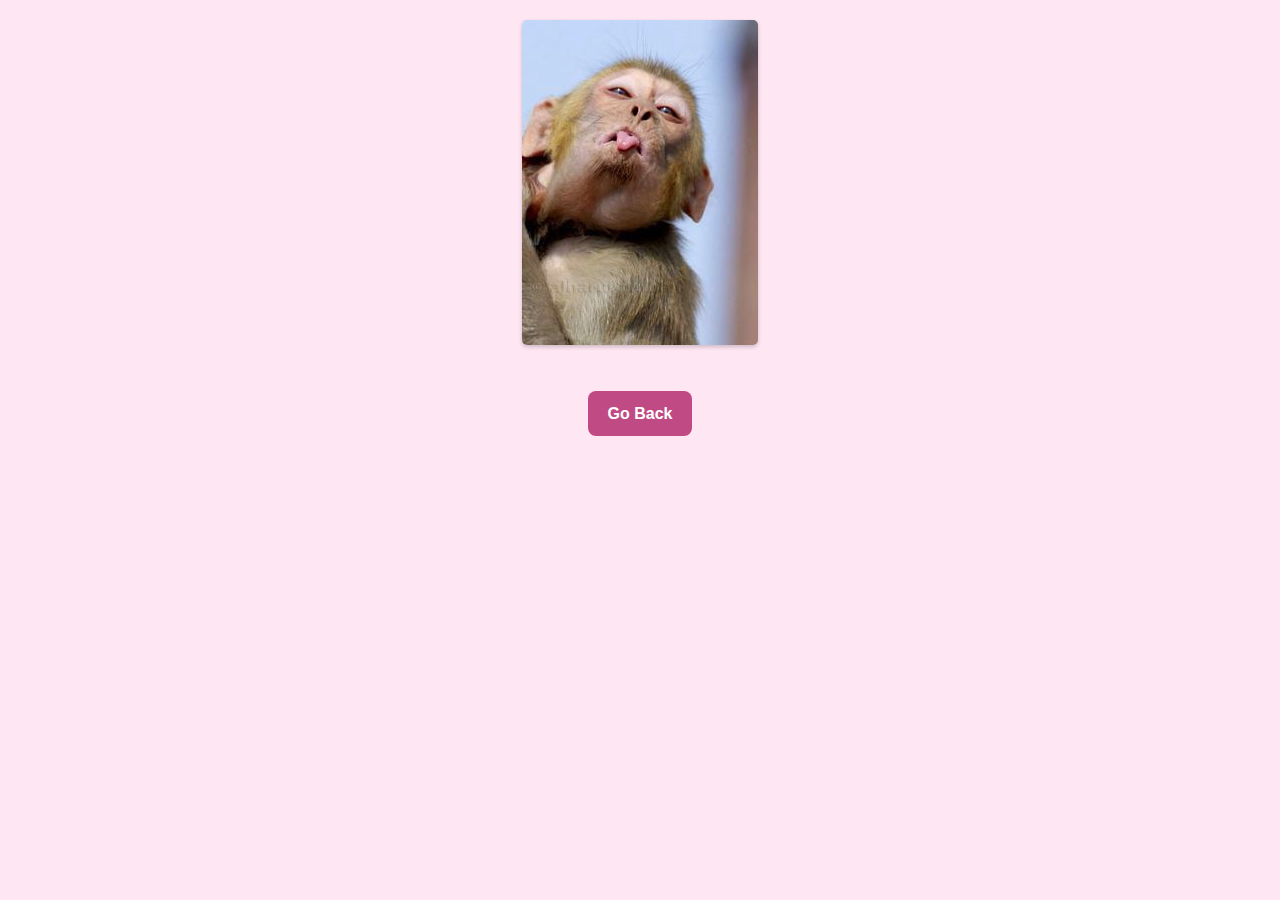
<file: nothing.html>
<!DOCTYPE html>
<html lang="en">
<head>
  <meta charset="UTF-8" />
  <meta name="viewport" content="width=device-width, initial-scale=1.0"/>
  <title>Nothing</title>
  <link rel="stylesheet" href="adithya.css" />
  <style>
    .image-page {
      text-align: center;
      padding: 20px;
    }

    .image-page img {
      max-width: 90%;
      height: auto;
      border-radius: 5px;
        box-shadow: 0 2px 4px rgba(0, 0, 0, 0.2);
    }

    .back-button {
      display: inline-block;
      margin-top: 20px;
      padding: 10px 20px;
      background-color: #c04b84;
      color: white;
      text-decoration: none;
      border-radius: 8px;
      font-weight: bold;
    }

    .back-button:hover {
      background-color: #a63e71;
    }
  </style>
</head>
<body>
  <div class="image-page">
    <img src="photos/nothing.jpg" alt="Nothing" />
    <br />
    <a href="nish.html" class="back-button">Go Back</a>
  </div>
</body>
</html>
</file>
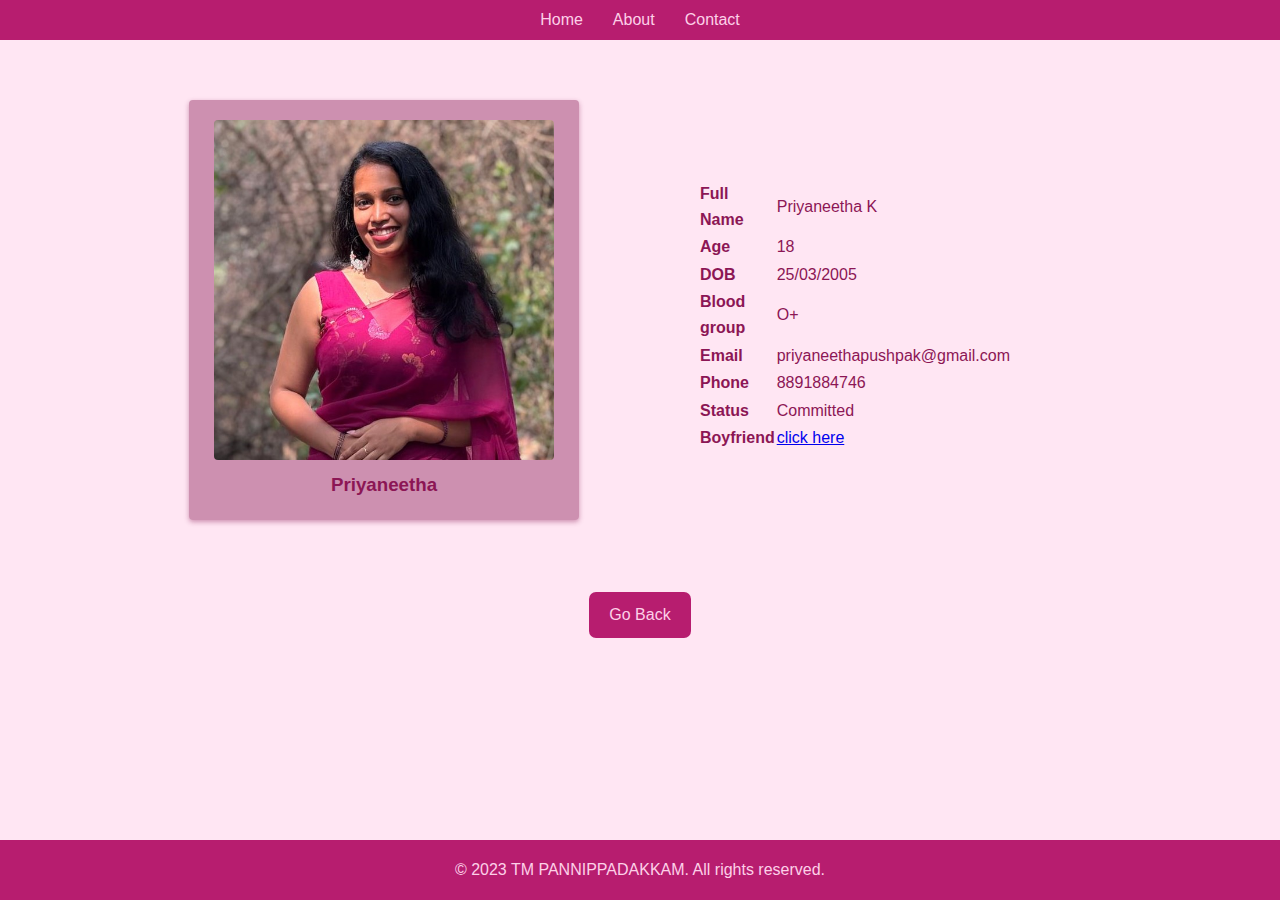
<file: priya.html>
<!DOCTYPE html>
<html lang="en">
<head>
    <meta charset="UTF-8">
    <meta name="viewport" content="width=device-width, initial-scale=1.0">
    <title>Priyaneetha</title>
    <link rel="stylesheet" href="adithya.css">
</head>
<body>
    <nav>
        <ul>
            <li><a href="index.html">Home</a></li>
            <li>About</li>
            <li>Contact</li>
        </ul>
    </nav>

    <div class="container">
        <div class="profile">
            <main class="member">
                <h3>
                    <img src="photos/priya.jpg" alt="Priyaneetha">
                    Priyaneetha
                </h3>
            </main> 

            <table>
                <tr>
                    <th>Full Name</th>
                    <td>Priyaneetha K</td>
                </tr>
                <tr>
                    <th>Age</th>
                    <td>18</td>
                </tr>
                <tr>
                    <th>DOB</th>
                    <td>25/03/2005</td>
                </tr>
                <tr>
                    <th>Blood group</th>
                    <td>O+</td>
                </tr>
                <tr>
                    <th>Email</th>
                    <td>priyaneethapushpak@gmail.com</td>
                </tr>
                <tr>
                    <th>Phone</th>
                    <td>8891884746</td>
                </tr>
                <tr>
                    <th>Status</th>
                    <td>Committed</td>
                </tr>
                <tr>
                    <th>Boyfriend</th>
                    <td><a href="kashi.html">click here</a></td>
                </tr>
            </table>
        </div> 
        
        <div class="back-button-container">
            <a href="index.html" class="back-button">Go Back</a>
        </div>
    </div>

    <footer>
        <p>&copy; 2023 TM PANNIPPADAKKAM. All rights reserved.</p>
    </footer>
</body>
</html>
</file>
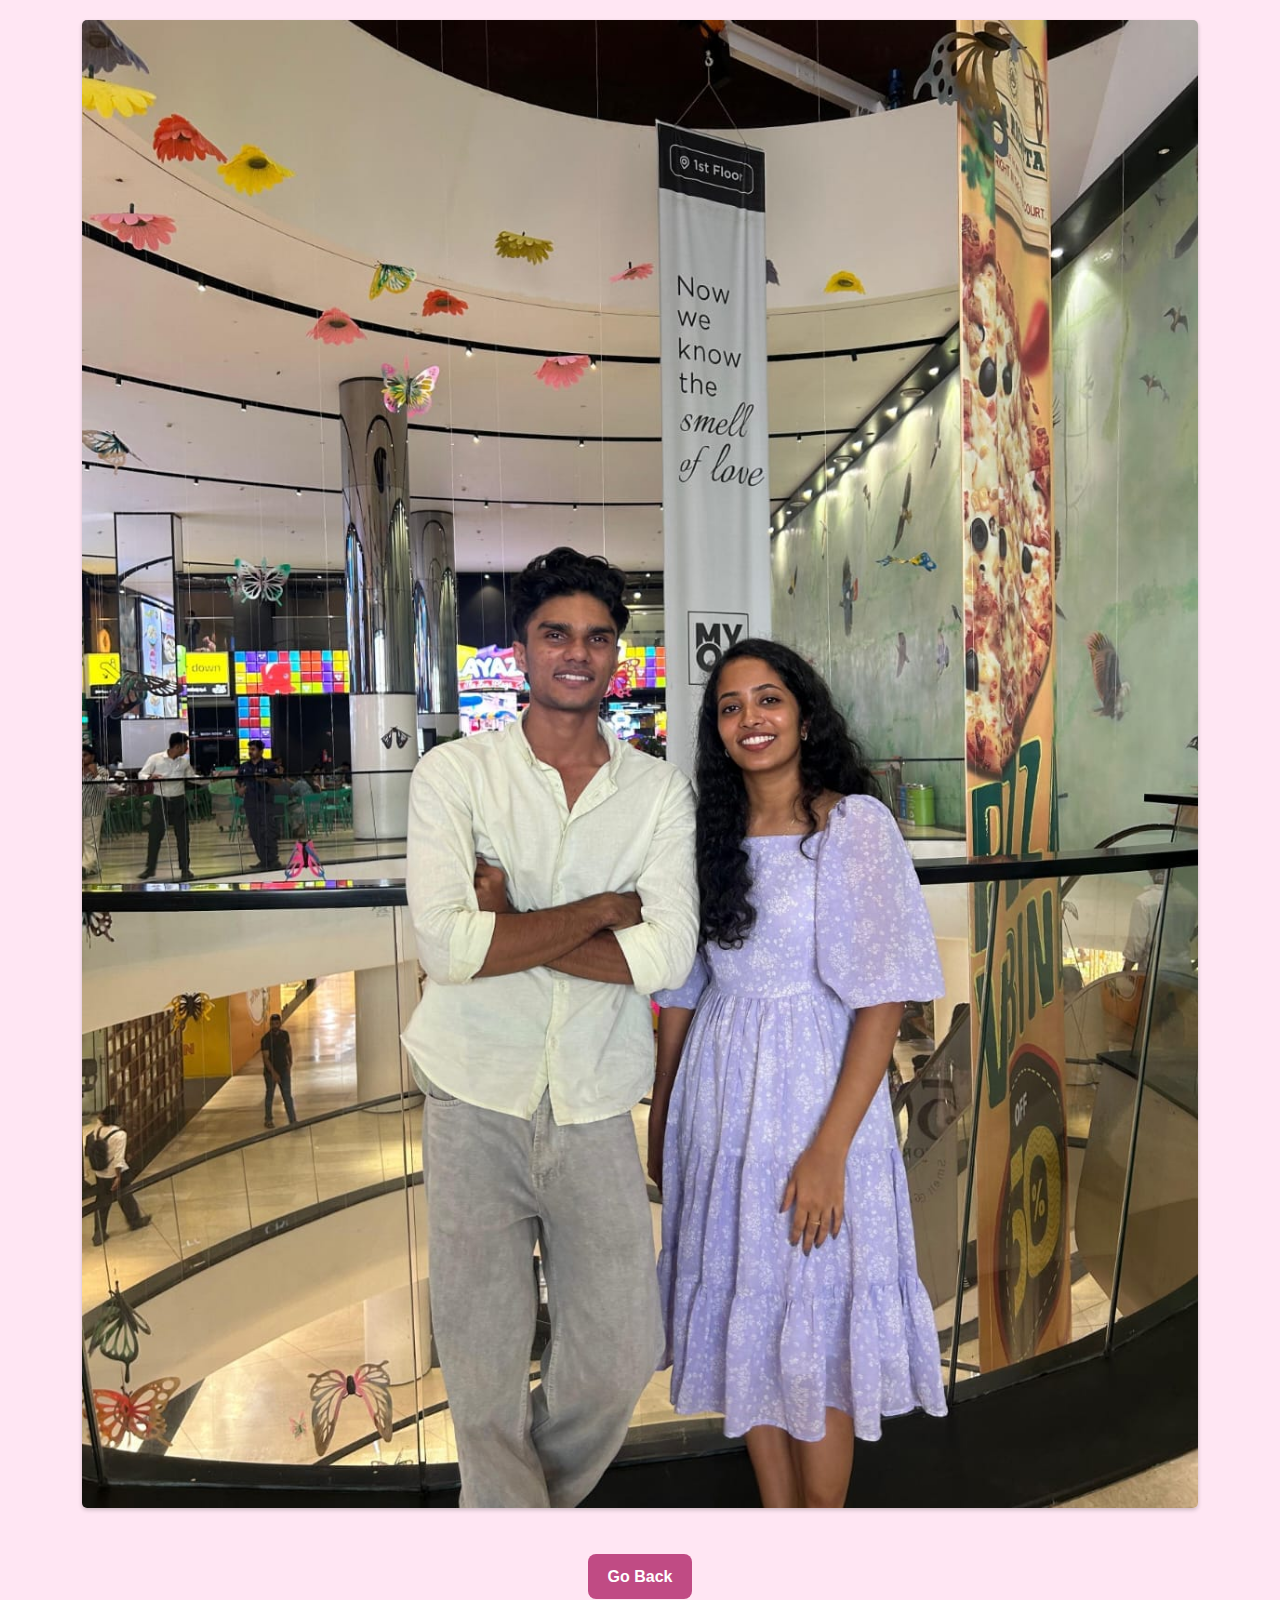
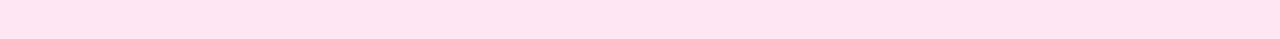
<file: rohit.html>
<!DOCTYPE html>
<html lang="en">
<head>
  <meta charset="UTF-8" />
  <meta name="viewport" content="width=device-width, initial-scale=1.0"/>
  <title>Rohit</title>
  <link rel="stylesheet" href="adithya.css" />
  <style>
    .image-page {
      text-align: center;
      padding: 20px;
    }

    .image-page img {
      max-width: 90%;
      height: auto;
      border-radius: 5px;
        box-shadow: 0 2px 4px rgba(0, 0, 0, 0.2);
    }

    .back-button {
      display: inline-block;
      margin-top: 20px;
      padding: 10px 20px;
      background-color: #c04b84;
      color: white;
      text-decoration: none;
      border-radius: 8px;
      font-weight: bold;
    }

    .back-button:hover {
      background-color: #a63e71;
    }
  </style>
</head>
<body>
  <div class="image-page">
    <img src="photos/rohit.jpg" alt="Rohit" />
    <br />
    <a href="chinnu.html" class="back-button">Go Back</a>
  </div>
</body>
</html>
</file>
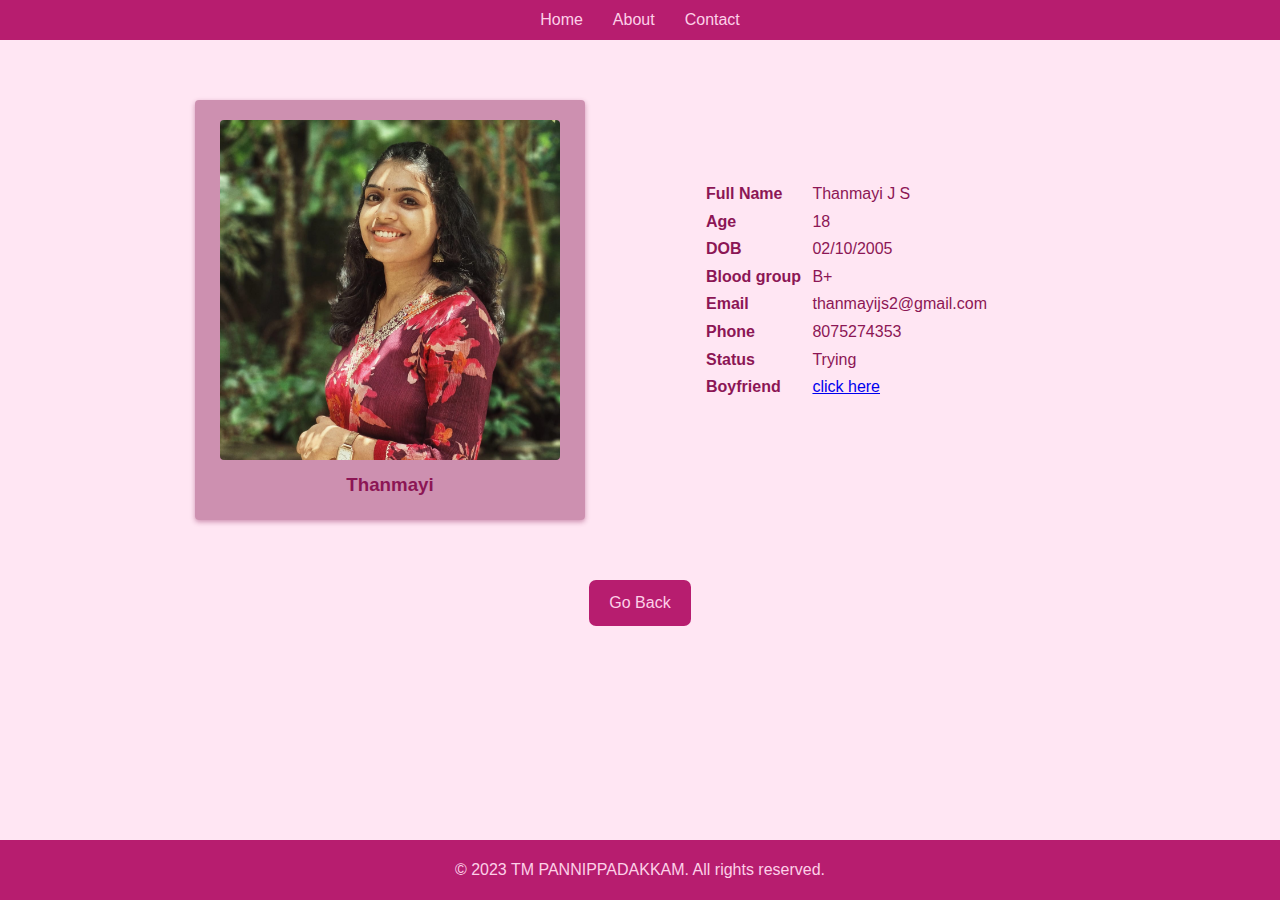
<file: thanu.html>
<!DOCTYPE html>
<html lang="en">
<head>
    <meta charset="UTF-8">
    <meta name="viewport" content="width=device-width, initial-scale=1.0">
    <title>Thanmayi</title>
    <link rel="stylesheet" href="adithya.css">
</head>
<body>
    <nav>
        <ul>
            <li><a href="index.html">Home</a></li>
            <li>About</li>
            <li>Contact</li>
        </ul>
    </nav>

    <div class="container">
        <div class="profile">
            <main class="member">
                <h3>
                    <img src="photos/thanu.jpg" alt="Thanmayi">
                    Thanmayi
                </h3>
            </main> 

            <table>
                <tr>
                    <th>Full Name</th>
                    <td>Thanmayi J S</td>
                </tr>
                <tr>
                    <th>Age</th>
                    <td>18</td>
                </tr>
                <tr>
                    <th>DOB</th>
                    <td>02/10/2005</td>
                </tr>
                <tr>
                    <th>Blood group</th>
                    <td>B+</td>
                </tr>
                <tr>
                    <th>Email</th>
                    <td>thanmayijs2@gmail.com</td>
                </tr>
                <tr>
                    <th>Phone</th>
                    <td>8075274353</td>
                </tr>
                <tr>
                    <th>Status</th>
                    <td>Trying</td>
                </tr>
                <tr>
                    <th>Boyfriend</th>
                    <td><a href="amal.html">click here</a></td>
                </tr>
            </table>
        </div> 
        
        <div class="back-button-container">
            <a href="index.html" class="back-button">Go Back</a>
        </div>
    </div>

    <footer>
        <p>&copy; 2023 TM PANNIPPADAKKAM. All rights reserved.</p>
    </footer>
</body>
</html>
</file>
<file: front.css>
* {
    box-sizing: border-box;
    margin: 0;
    padding: 0;
}

body {
    font-family: Arial, sans-serif;
    line-height: 1.6;
    background-color: #ffe6f3;
    color: #8c1655;
    margin-top: 40px; 
    width: 100%;
}

nav {
    background: #b71d6f;
    display: flex;
    justify-content: center;
    align-items: center;
    position: fixed;
    top: 0;
    left: 0;
    right: 0;
    z-index: 1000;
    height: 40px;
}

nav ul {
    list-style: none;
    display: flex;
    
}

nav ul li {
    margin: 0 15px;
    color: #fdd0e8;
    text-decoration: none;
}

nav ul li a {
    color: #fdd0e8;
    text-decoration: none;
}

nav ul li:hover {
    
    transform: scale(1.05);
    transition: color 0.1s ease-in-out, transform 0.1s ease-in-out;
}
nav ul li a:hover {
    color: #dc7baf;
    
}
h1 {
    text-align: center;
    margin-top: 20px;
    font-family: 'Times New Roman', Times, serif;
}

h3{
    text-align: center;
    margin: 0px;
    font-family: 'Arial', sans-serif;
    color: #8c1655;
}

.container {
    display: flex;
    flex-wrap: wrap;
    flex-direction: column;
    align-items: center;
    justify-content: center;
    margin-top: 60px;
}
.profile {
    display: flex;
    flex-wrap: wrap;
    justify-content: center;
}

.member {
    background-color: #8b1e586e;
    box-shadow: #8b1e586e 0px 2px 5px;
    border-radius: 4px;
    text-align: center;
    display: flex;
    flex-direction: column;
    align-items: center;
    justify-content: center;
    height: 230px;
    width: 200px;
    margin: 20px;
    box-sizing: border-box;
    padding-top: 10px;
    padding-bottom: 5px;

}

.member:hover {
    background-color: #bf7ca0;
    transform: scale3d(1.02, 1.02, 1.05);
    cursor: pointer;
    transition: background-color 0.3s ease-in-out, box-shadow 0.3s ease-in-out, scale3d 0.3s ease-in-out;
}
.member img {
    width: 175px;
    height: 175px;
    border-radius: 4px;
    object-fit: cover;
    margin-bottom: -5px;
}

.member div {
    padding: 20px;
}
.member div h3 a{
    box-sizing: border-box;
    color: #8c1655;
    text-decoration: none;
}
.member div h3 a:hover {
    color: #ffc6e4;
}
footer {
    text-align: center;
    padding: 10px 0;
    background: #b71d6f;
    color: #fdd0e8;
    height: 40px;
    display: flex;
    align-items: center;
    justify-content: center;
    margin-top: 40px;
}
</file>
<file: adithya.css>
/* Reset and Base Styling */
html, body {
    height: 100%;
    margin: 0;
    padding: 0;
    box-sizing: border-box;
}

body {
    font-family: Arial, sans-serif;
    line-height: 1.6;
    background-color: #ffe6f3;
    color: #8c1655;
    display: flex;
    flex-direction: column;
    min-height: 100vh;
}

/* Navigation Bar */
nav {
    background: #b71d6f;
    display: flex;
    justify-content: center;
    align-items: center;
    position: fixed;
    top: 0;
    left: 0;
    right: 0;
    z-index: 1000;
    height: 40px;
}

nav ul {
    list-style: none;
    display: flex;
    padding: 0;
    margin: 0;
}

nav ul li {
    margin: 0 15px;
    color: #fdd0e8;
    cursor: pointer;
}

nav ul li a {
    color: #fdd0e8;
    text-decoration: none;
}

nav ul li:hover,
nav ul li a:hover {
    color: #dc7baf;
    transform: scale(1.05);
    transition: all 0.2s ease-in-out;
}

/* Profile Section */
.container {
    padding-top: 60px; /* To prevent content hiding behind nav */
    flex: 1;
}

.profile {
    display: flex;
    flex-wrap: wrap;
    justify-content: center;
    align-items: flex-start;
    padding: 20px;
}

.member {
    background-color: #8b1e586e;
    box-shadow: #8b1e586e 0px 2px 5px;
    border-radius: 4px;
    text-align: center;
    display: flex;
    flex-direction: column;
    align-items: center;
    width: 370px; 
    margin: 20px;
    padding: 10px;
}

.member img {
    width: 340px;
    height: 340px;
    border-radius: 4px;
    object-fit: cover;
    margin-bottom: 10px;
}

.member h3 {
    margin: 10px 0;
}

/* Table Styling */
table {
    margin: 100px;
    border-collapse: collapse;
    width: 300px;
}

th, td {
    text-align: left;
    font-size: 16px;
}

/* Button Styling */
.back-button-container {
    display: flex;
    justify-content: center;
    align-items: center;
}

.back-button {
    background-color: #b71d6f;
    color: #fdd0e8;
    border: none;
    padding: 10px 20px;
    border-radius: 7px;
    cursor: pointer;
    font-size: 16px;
    text-decoration: none;
    margin: 20px 0;
}

.back-button:hover {
    background-color: #dc7baf;
    color: #fff;
    transform: scale(1.05);
    transition: background-color 0.2s ease-in-out, transform 0.2s ease-in-out;
}

/* Footer */
footer {
    text-align: center;
    padding: 10px 0;
    background: #b71d6f;
    color: #fdd0e8;
    height: 40px;
    display: flex;
    align-items: center;
    justify-content: center;
    margin-top: auto;
}

/* Mobile Responsiveness */
@media (max-width: 480px) {
    .member {
        width: 90%;
    }

    .member img {
        width: 100%;
        height: auto;
    }

    table {
        width: 90%;
    }
    
    th{
        white-space: nowrap;
    }

    .back-button {
        text-align: center;
    }
}

img {
    max-width: 100%;
    height: auto;
    display: block;
    margin: auto;
}
</file>
